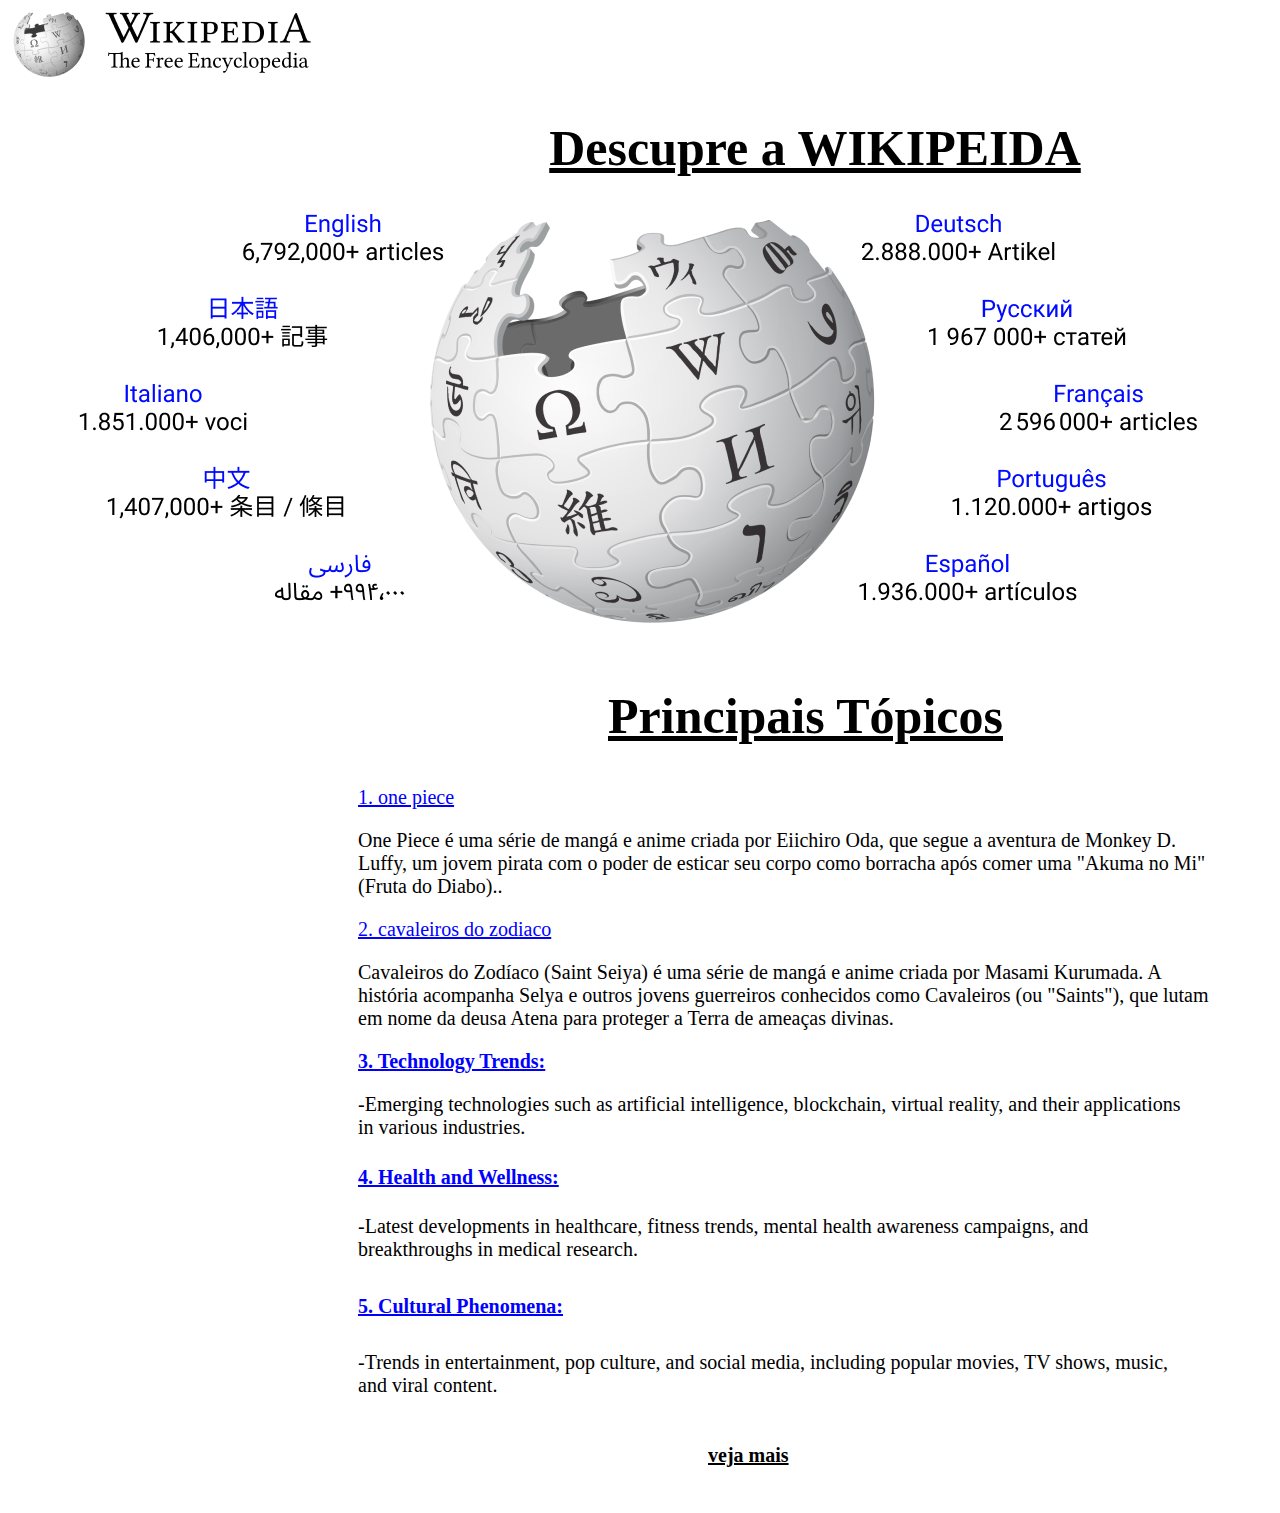
<file: index.html>
<!DOCTYPE html>
<html>

<head>
    <link rel="stylesheet" href="css.css">
    <title></title>
</head>

<body>


    <img src="logoWiki.png">
    <div>
        <h1>Descupre a WIKIPEIDA</h1>
        <img src="mundoWiki.png">
    </div>

    <h2>Principais Tópicos</h2>
    <a href="one piece.html">1. one piece</a>
    <p>One Piece é uma série de mangá e anime criada por Eiichiro Oda, que segue a aventura de Monkey D.<br> Luffy,
        um jovem pirata com o poder de esticar seu corpo como borracha após comer uma "Akuma no Mi"<br> (Fruta do
        Diabo)..
    </p>
    <a href="cavaleiros do zodiaco.html">2. cavaleiros do zodiaco</a>
    <p>Cavaleiros do Zodíaco (Saint Seiya) é uma série de mangá e anime criada por Masami Kurumada. A<br> história
        acompanha Selya e outros jovens guerreiros conhecidos como Cavaleiros (ou "Saints"), que lutam<br> em nome
        da deusa Atena para proteger a Terra de ameaças divinas.</p>
    <h3>3. Technology Trends:</h3>
    <p>-Emerging technologies such as artificial intelligence, blockchain, virtual reality, and their
        applications<br> in various industries.</p>
    <h4>4. Health and Wellness:</h4>
    <p>-Latest developments in healthcare, fitness trends, mental health awareness campaigns, and<br> breakthroughs
        in medical research.</p>
    <h5>5. Cultural Phenomena:</h5>
    <p>-Trends in entertainment, pop culture, and social media, including popular movies, TV shows, music,<br> and
        viral content.</p>
    <h6>veja mais</h6>

</body>
</html>
</file>
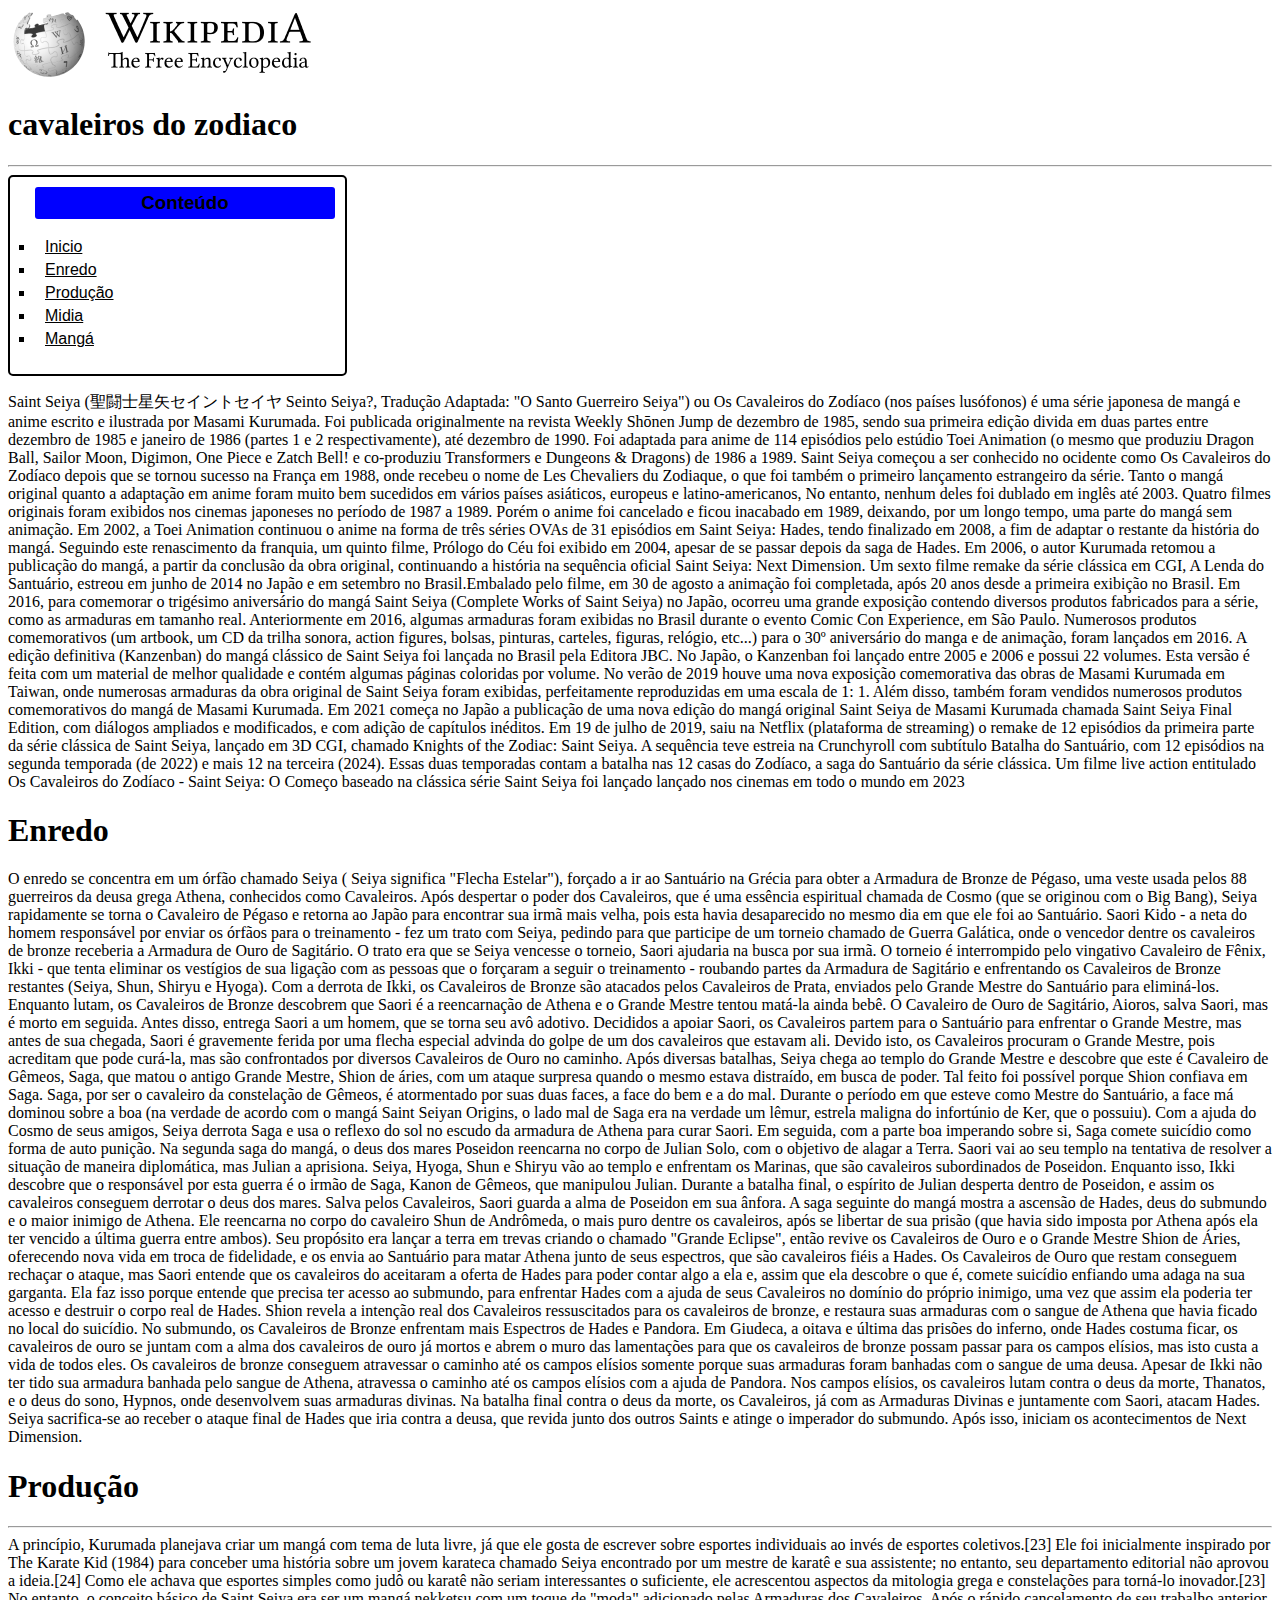
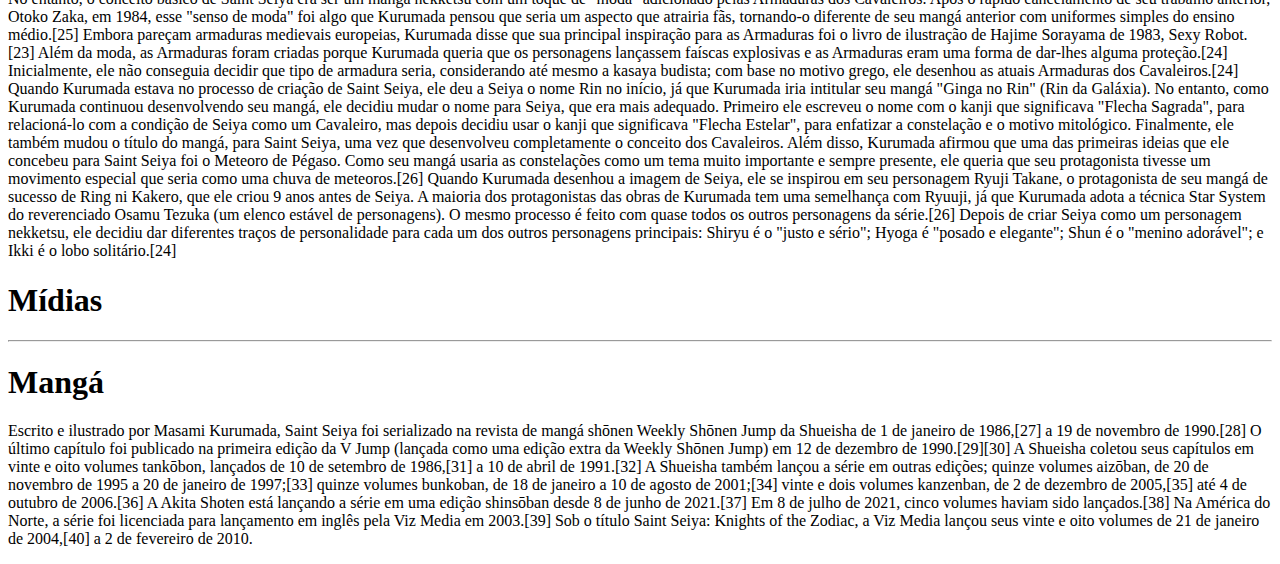
<file: cavaleiros do zodiaco.html>
<!DOCTYPE html>
<html>

<head>
    <link rel="stylesheet" href="css cavaleiros do zodiaco.css">
    <title>cavaleiros do zodiaco</title>
    <style>
        
    </style>
</head>

<body>

    <div>
        <img src="logoWiki.png">
        <h1>cavaleiros do zodiaco</h1>
        <hr />
        <div class="caixa">
            <h3>Conteúdo</h3>
            <ul>
                <li>Inicio</li>
                <li>Enredo</li>
                <li>Produção</li>
                <li>Midia</li>
                <li>Mangá</li>
            </ul>
        </div>

    </div>
    <p>Saint Seiya (聖闘士星矢セイントセイヤ Seinto Seiya?, Tradução Adaptada: "O Santo Guerreiro Seiya") ou Os Cavaleiros do
        Zodíaco (nos países lusófonos) é uma série japonesa de mangá e anime escrito e ilustrada por Masami Kurumada.
        Foi publicada originalmente na revista Weekly Shōnen Jump de dezembro de 1985, sendo sua primeira edição divida
        em duas partes entre dezembro de 1985 e janeiro de 1986 (partes 1 e 2 respectivamente), até dezembro de
        1990.

        Foi adaptada para anime de 114 episódios pelo estúdio Toei Animation (o mesmo que produziu Dragon Ball, Sailor
        Moon, Digimon, One Piece e Zatch Bell! e co-produziu Transformers e Dungeons & Dragons) de 1986 a 1989.

        Saint Seiya começou a ser conhecido no ocidente como Os Cavaleiros do Zodíaco depois que se tornou sucesso na
        França em 1988, onde recebeu o nome de Les Chevaliers du Zodiaque, o que foi também o primeiro lançamento
        estrangeiro da série. Tanto o mangá original quanto a adaptação em anime foram muito bem sucedidos em vários
        países asiáticos, europeus e latino-americanos, No entanto, nenhum deles foi dublado em inglês até
        2003. Quatro filmes originais foram exibidos nos cinemas japoneses no período de 1987 a 1989. Porém o
        anime foi cancelado e ficou inacabado em 1989, deixando, por um longo tempo, uma parte do mangá sem
        animação.

        Em 2002, a Toei Animation continuou o anime na forma de três séries OVAs de 31 episódios em Saint Seiya: Hades,
        tendo finalizado em 2008, a fim de adaptar o restante da história do mangá. Seguindo este
        renascimento da franquia, um quinto filme, Prólogo do Céu foi exibido em 2004, apesar de se passar depois da
        saga de Hades.

        Em 2006, o autor Kurumada retomou a publicação do mangá, a partir da conclusão da obra original, continuando a
        história na sequência oficial Saint Seiya: Next Dimension.

        Um sexto filme remake da série clássica em CGI, A Lenda do Santuário, estreou em junho de 2014 no Japão e em
        setembro no Brasil.Embalado pelo filme, em 30 de agosto a animação foi completada, após 20 anos desde a
        primeira exibição no Brasil.

        Em 2016, para comemorar o trigésimo aniversário do mangá Saint Seiya (Complete Works of Saint Seiya) no Japão,
        ocorreu uma grande exposição contendo diversos produtos fabricados para a série, como as armaduras em tamanho
        real. Anteriormente em 2016, algumas armaduras foram exibidas no Brasil durante o evento Comic Con
        Experience, em São Paulo. Numerosos produtos comemorativos (um artbook, um CD da trilha sonora, action figures,
        bolsas, pinturas, carteles, figuras, relógio, etc...) para o 30º aniversário do manga e de animação, foram
        lançados em 2016. A edição definitiva (Kanzenban) do mangá clássico de Saint Seiya foi lançada no Brasil pela
        Editora JBC. No Japão, o Kanzenban foi lançado entre 2005 e 2006 e possui 22 volumes. Esta versão é feita com um
        material de melhor qualidade e contém algumas páginas coloridas por volume. No verão de 2019 houve uma nova
        exposição comemorativa das obras de Masami Kurumada em Taiwan, onde numerosas armaduras da obra original de
        Saint Seiya foram exibidas, perfeitamente reproduzidas em uma escala de 1: 1. Além disso, também foram vendidos
        numerosos produtos comemorativos do mangá de Masami Kurumada. Em 2021 começa no Japão a publicação de uma nova
        edição do mangá original Saint Seiya de Masami Kurumada chamada Saint Seiya Final Edition, com diálogos
        ampliados e modificados, e com adição de capítulos inéditos.

        Em 19 de julho de 2019, saiu na Netflix (plataforma de streaming) o remake de 12 episódios da primeira parte da
        série clássica de Saint Seiya, lançado em 3D CGI, chamado Knights of the Zodiac: Saint Seiya. A sequência teve
        estreia na Crunchyroll com subtítulo Batalha do Santuário, com 12 episódios na segunda temporada (de 2022) e
        mais 12 na terceira (2024). Essas duas temporadas contam a batalha nas 12 casas do Zodíaco, a saga do Santuário
        da série clássica.

        Um filme live action entitulado Os Cavaleiros do Zodíaco - Saint Seiya: O Começo baseado na clássica série Saint
        Seiya foi lançado lançado nos cinemas em todo o mundo em 2023</p>
    <h1>Enredo</h1>
    <p>O enredo se concentra em um órfão chamado Seiya ( Seiya significa "Flecha Estelar"), forçado a ir ao Santuário na
        Grécia para obter a Armadura de Bronze de Pégaso, uma veste usada pelos 88 guerreiros da deusa grega Athena,
        conhecidos como Cavaleiros.

        Após despertar o poder dos Cavaleiros, que é uma essência espiritual chamada de Cosmo (que se originou com o Big
        Bang), Seiya rapidamente se torna o Cavaleiro de Pégaso e retorna ao Japão para encontrar sua irmã mais velha,
        pois esta havia desaparecido no mesmo dia em que ele foi ao Santuário. Saori Kido - a neta do homem responsável
        por enviar os órfãos para o treinamento - fez um trato com Seiya, pedindo para que participe de um torneio
        chamado de Guerra Galática, onde o vencedor dentre os cavaleiros de bronze receberia a Armadura de Ouro de
        Sagitário. O trato era que se Seiya vencesse o torneio, Saori ajudaria na busca por sua irmã.

        O torneio é interrompido pelo vingativo Cavaleiro de Fênix, Ikki - que tenta eliminar os vestígios de sua
        ligação com as pessoas que o forçaram a seguir o treinamento - roubando partes da Armadura de Sagitário e
        enfrentando os Cavaleiros de Bronze restantes (Seiya, Shun, Shiryu e Hyoga). Com a derrota de Ikki, os
        Cavaleiros de Bronze são atacados pelos Cavaleiros de Prata, enviados pelo Grande Mestre do Santuário para
        eliminá-los. Enquanto lutam, os Cavaleiros de Bronze descobrem que Saori é a reencarnação de Athena e o Grande
        Mestre tentou matá-la ainda bebê. O Cavaleiro de Ouro de Sagitário, Aioros, salva Saori, mas é morto em seguida.
        Antes disso, entrega Saori a um homem, que se torna seu avô adotivo. Decididos a apoiar Saori, os Cavaleiros
        partem para o Santuário para enfrentar o Grande Mestre, mas antes de sua chegada, Saori é gravemente ferida por
        uma flecha especial advinda do golpe de um dos cavaleiros que estavam ali. Devido isto, os Cavaleiros procuram o
        Grande Mestre, pois acreditam que pode curá-la, mas são confrontados por diversos Cavaleiros de Ouro no caminho.
        Após diversas batalhas, Seiya chega ao templo do Grande Mestre e descobre que este é Cavaleiro de Gêmeos, Saga,
        que matou o antigo Grande Mestre, Shion de áries, com um ataque surpresa quando o mesmo estava distraído, em
        busca de poder. Tal feito foi possível porque Shion confiava em Saga.

        Saga, por ser o cavaleiro da constelação de Gêmeos, é atormentado por suas duas faces, a face do bem e a do mal.
        Durante o período em que esteve como Mestre do Santuário, a face má dominou sobre a boa (na verdade de acordo
        com o mangá Saint Seiyan Origins, o lado mal de Saga era na verdade um lêmur, estrela maligna do infortúnio de
        Ker, que o possuiu). Com a ajuda do Cosmo de seus amigos, Seiya derrota Saga e usa o reflexo do sol no escudo da
        armadura de Athena para curar Saori. Em seguida, com a parte boa imperando sobre si, Saga comete suicídio como
        forma de auto punição.

        Na segunda saga do mangá, o deus dos mares Poseidon reencarna no corpo de Julian Solo, com o objetivo de alagar
        a Terra. Saori vai ao seu templo na tentativa de resolver a situação de maneira diplomática, mas Julian a
        aprisiona. Seiya, Hyoga, Shun e Shiryu vão ao templo e enfrentam os Marinas, que são cavaleiros subordinados de
        Poseidon. Enquanto isso, Ikki descobre que o responsável por esta guerra é o irmão de Saga, Kanon de Gêmeos, que
        manipulou Julian. Durante a batalha final, o espírito de Julian desperta dentro de Poseidon, e assim os
        cavaleiros conseguem derrotar o deus dos mares. Salva pelos Cavaleiros, Saori guarda a alma de Poseidon em sua
        ânfora.

        A saga seguinte do mangá mostra a ascensão de Hades, deus do submundo e o maior inimigo de Athena. Ele reencarna
        no corpo do cavaleiro Shun de Andrômeda, o mais puro dentre os cavaleiros, após se libertar de sua prisão (que
        havia sido imposta por Athena após ela ter vencido a última guerra entre ambos). Seu propósito era lançar a
        terra em trevas criando o chamado "Grande Eclipse", então revive os Cavaleiros de Ouro e o Grande Mestre Shion
        de Áries, oferecendo nova vida em troca de fidelidade, e os envia ao Santuário para matar Athena junto de seus
        espectros, que são cavaleiros fiéis a Hades. Os Cavaleiros de Ouro que restam conseguem rechaçar o ataque, mas
        Saori entende que os cavaleiros do aceitaram a oferta de Hades para poder contar algo a ela e, assim que ela
        descobre o que é, comete suicídio enfiando uma adaga na sua garganta. Ela faz isso porque entende que precisa
        ter acesso ao submundo, para enfrentar Hades com a ajuda de seus Cavaleiros no domínio do próprio inimigo, uma
        vez que assim ela poderia ter acesso e destruir o corpo real de Hades.

        Shion revela a intenção real dos Cavaleiros ressuscitados para os cavaleiros de bronze, e restaura suas
        armaduras com o sangue de Athena que havia ficado no local do suicídio. No submundo, os Cavaleiros de Bronze
        enfrentam mais Espectros de Hades e Pandora. Em Giudeca, a oitava e última das prisões do inferno, onde Hades
        costuma ficar, os cavaleiros de ouro se juntam com a alma dos cavaleiros de ouro já mortos e abrem o muro das
        lamentações para que os cavaleiros de bronze possam passar para os campos elísios, mas isto custa a vida de
        todos eles. Os cavaleiros de bronze conseguem atravessar o caminho até os campos elísios somente porque suas
        armaduras foram banhadas com o sangue de uma deusa. Apesar de Ikki não ter tido sua armadura banhada pelo sangue
        de Athena, atravessa o caminho até os campos elísios com a ajuda de Pandora. Nos campos elísios, os cavaleiros
        lutam contra o deus da morte, Thanatos, e o deus do sono, Hypnos, onde desenvolvem suas armaduras divinas. Na
        batalha final contra o deus da morte, os Cavaleiros, já com as Armaduras Divinas e juntamente com Saori, atacam
        Hades. Seiya sacrifica-se ao receber o ataque final de Hades que iria contra a deusa, que revida junto dos
        outros Saints e atinge o imperador do submundo.

        Após isso, iniciam os acontecimentos de Next Dimension.

    <h1>Produção</h1>
    <hr />
    A princípio, Kurumada planejava criar um mangá com tema de luta livre, já que ele gosta de escrever sobre
    esportes individuais ao invés de esportes coletivos.[23] Ele foi inicialmente inspirado por The Karate Kid
    (1984) para conceber uma história sobre um jovem karateca chamado Seiya encontrado por um mestre de karatê e sua
    assistente; no entanto, seu departamento editorial não aprovou a ideia.[24] Como ele achava que esportes simples
    como judô ou karatê não seriam interessantes o suficiente, ele acrescentou aspectos da mitologia grega e
    constelações para torná-lo inovador.[23] No entanto, o conceito básico de Saint Seiya era ser um mangá nekketsu
    com um toque de "moda" adicionado pelas Armaduras dos Cavaleiros. Após o rápido cancelamento de seu trabalho
    anterior, Otoko Zaka, em 1984, esse "senso de moda" foi algo que Kurumada pensou que seria um aspecto que
    atrairia fãs, tornando-o diferente de seu mangá anterior com uniformes simples do ensino médio.[25] Embora
    pareçam armaduras medievais europeias, Kurumada disse que sua principal inspiração para as Armaduras foi o livro
    de ilustração de Hajime Sorayama de 1983, Sexy Robot.[23] Além da moda, as Armaduras foram criadas porque
    Kurumada queria que os personagens lançassem faíscas explosivas e as Armaduras eram uma forma de dar-lhes alguma
    proteção.[24] Inicialmente, ele não conseguia decidir que tipo de armadura seria, considerando até mesmo a
    kasaya budista; com base no motivo grego, ele desenhou as atuais Armaduras dos Cavaleiros.[24]

    Quando Kurumada estava no processo de criação de Saint Seiya, ele deu a Seiya o nome Rin no início, já que
    Kurumada iria intitular seu mangá "Ginga no Rin" (Rin da Galáxia). No entanto, como Kurumada continuou
    desenvolvendo seu mangá, ele decidiu mudar o nome para Seiya, que era mais adequado. Primeiro ele escreveu o
    nome com o kanji que significava "Flecha Sagrada", para relacioná-lo com a condição de Seiya como um Cavaleiro,
    mas depois decidiu usar o kanji que significava "Flecha Estelar", para enfatizar a constelação e o motivo
    mitológico. Finalmente, ele também mudou o título do mangá, para Saint Seiya, uma vez que desenvolveu
    completamente o conceito dos Cavaleiros. Além disso, Kurumada afirmou que uma das primeiras ideias que ele
    concebeu para Saint Seiya foi o Meteoro de Pégaso. Como seu mangá usaria as constelações como um tema muito
    importante e sempre presente, ele queria que seu protagonista tivesse um movimento especial que seria como uma
    chuva de meteoros.[26]

    Quando Kurumada desenhou a imagem de Seiya, ele se inspirou em seu personagem Ryuji Takane, o protagonista de
    seu mangá de sucesso de Ring ni Kakero, que ele criou 9 anos antes de Seiya. A maioria dos protagonistas das
    obras de Kurumada tem uma semelhança com Ryuuji, já que Kurumada adota a técnica Star System do reverenciado
    Osamu Tezuka (um elenco estável de personagens). O mesmo processo é feito com quase todos os outros personagens
    da série.[26] Depois de criar Seiya como um personagem nekketsu, ele decidiu dar diferentes traços de
    personalidade para cada um dos outros personagens principais: Shiryu é o "justo e sério"; Hyoga é "posado e
    elegante"; Shun é o "menino adorável"; e Ikki é o lobo solitário.[24]

    <h1>Mídias</h1>
    <hr/>
    <h1>Mangá</h1>
    Escrito e ilustrado por Masami Kurumada, Saint Seiya foi serializado na revista de mangá shōnen Weekly Shōnen
    Jump da Shueisha de 1 de janeiro de 1986,[27] a 19 de novembro de 1990.[28] O último capítulo foi publicado na
    primeira edição da V Jump (lançada como uma edição extra da Weekly Shōnen Jump) em 12 de dezembro de
    1990.[29][30] A Shueisha coletou seus capítulos em vinte e oito volumes tankōbon, lançados de 10 de setembro de
    1986,[31] a 10 de abril de 1991.[32] A Shueisha também lançou a série em outras edições; quinze volumes aizōban,
    de 20 de novembro de 1995 a 20 de janeiro de 1997;[33] quinze volumes bunkoban, de 18 de janeiro a 10 de agosto
    de 2001;[34] vinte e dois volumes kanzenban, de 2 de dezembro de 2005,[35] até 4 de outubro de 2006.[36] A Akita
    Shoten está lançando a série em uma edição shinsōban desde 8 de junho de 2021.[37] Em 8 de julho de 2021, cinco
    volumes haviam sido lançados.[38]

    Na América do Norte, a série foi licenciada para lançamento em inglês pela Viz Media em 2003.[39] Sob o título
    Saint Seiya: Knights of the Zodiac, a Viz Media lançou seus vinte e oito volumes de 21 de janeiro de 2004,[40] a
    2 de fevereiro de 2010.</p>
</body>

</html>
</file>
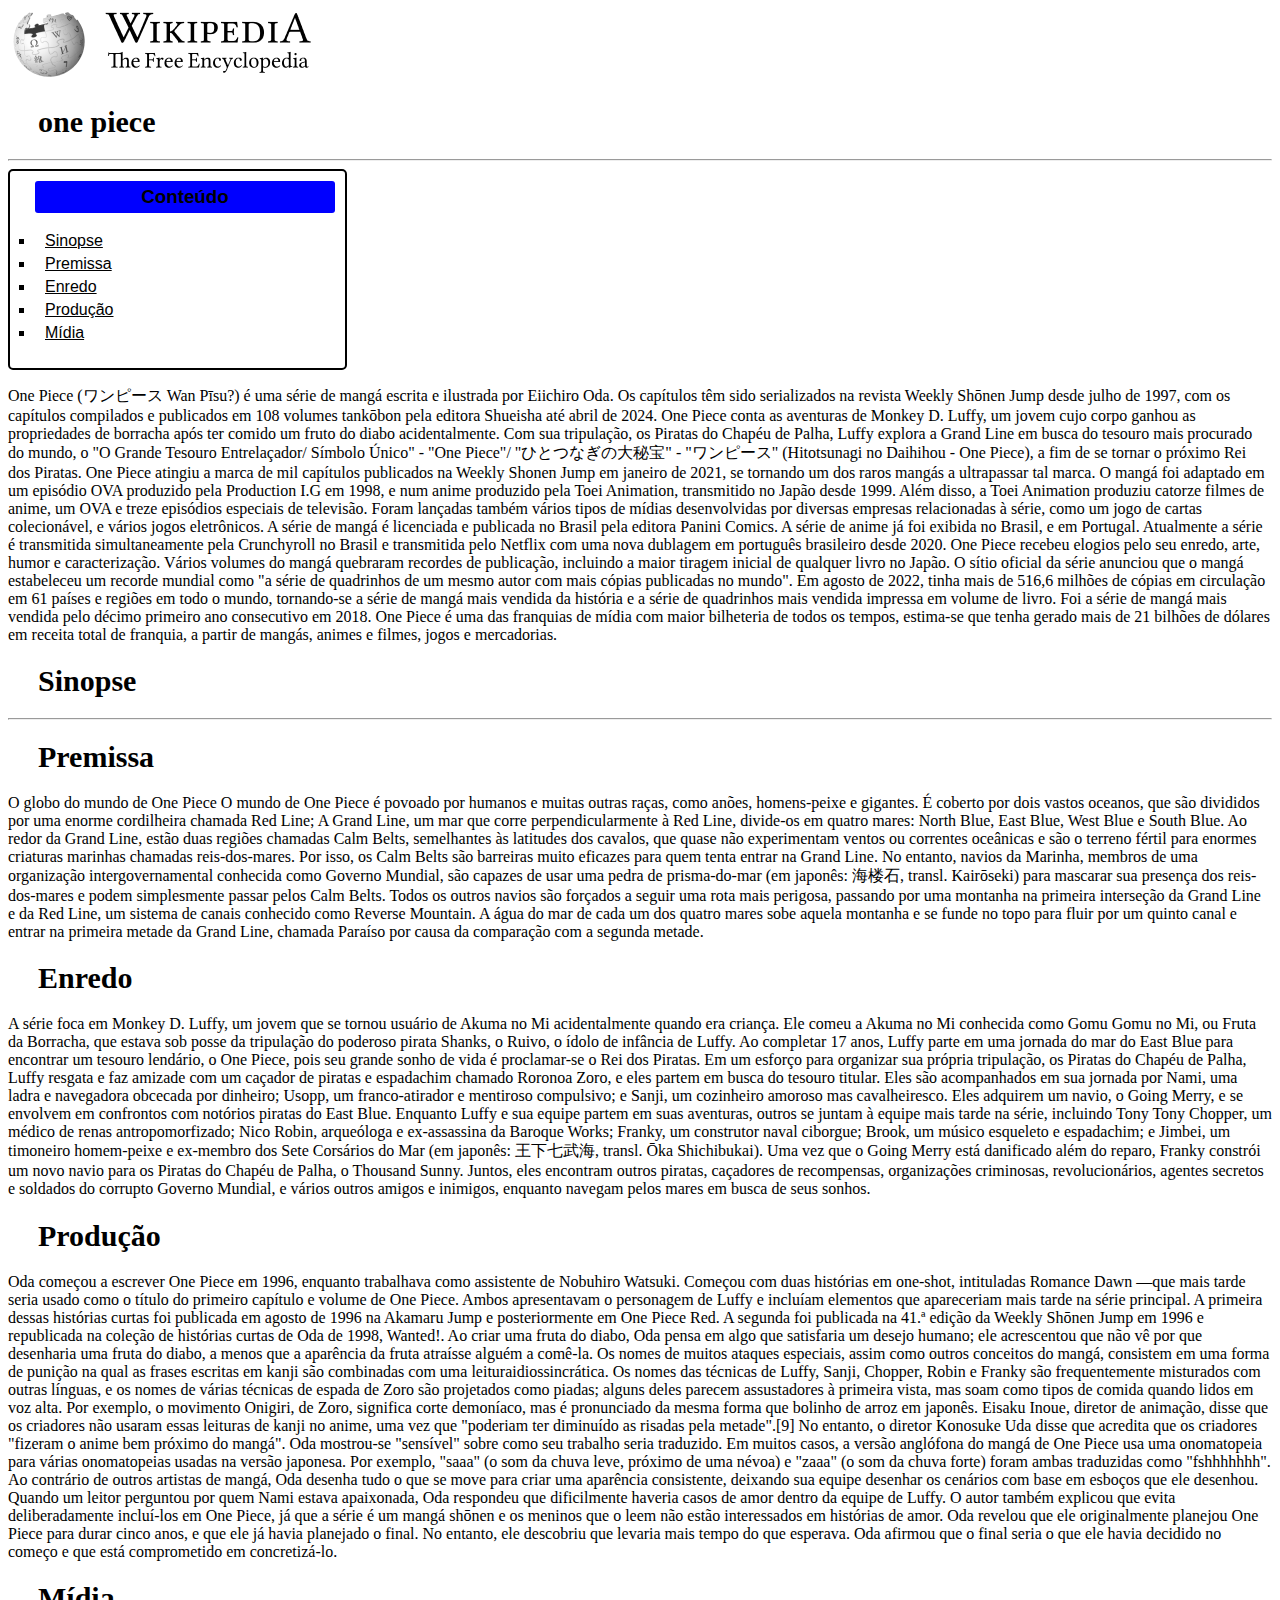
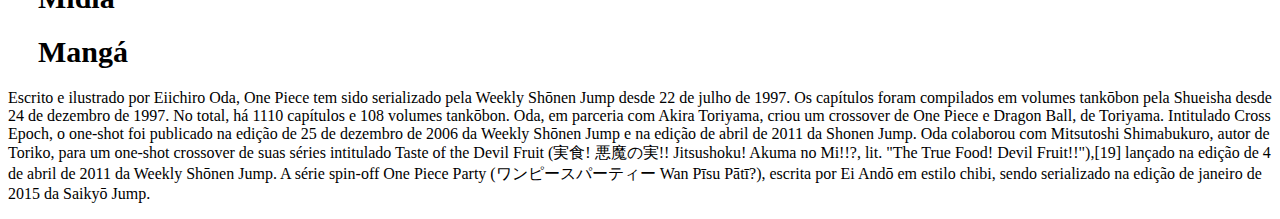
<file: one piece.html>
<!DOCTYPE html>
<html>

<head>
    <link rel="stylesheet" href="css one piece.css">
    <title>one piece</title>
    <style>
       
    </style>
</head>

<body>
    <div>
        <img src="logoWiki.png" href="index.html">
        <h1>one piece</h1>
        <hr />
        <div class="caixa">
            <h3>Conteúdo</h3>
            <ul>
                <li>Sinopse</li>
                <li>Premissa</li>
                <li>Enredo</li>
                <li>Produção</li>
                <li>Mídia</li>
            </ul>
        </div>

    </div>
    <p>
        One Piece (ワンピース Wan Pīsu?) é uma série de mangá escrita e ilustrada por Eiichiro Oda. Os capítulos têm sido
        serializados na revista Weekly Shōnen Jump desde julho de 1997, com os capítulos compilados e publicados em 108
        volumes tankōbon pela editora Shueisha até abril de 2024. One Piece conta as aventuras de Monkey D. Luffy, um
        jovem cujo corpo ganhou as propriedades de borracha após ter comido um fruto do diabo acidentalmente. Com sua
        tripulação, os Piratas do Chapéu de Palha, Luffy explora a Grand Line em busca do tesouro mais procurado do
        mundo, o "O Grande Tesouro Entrelaçador/ Símbolo Único" - "One Piece"/ "ひとつなぎの大秘宝" - "ワンピース" (Hitotsunagi no
        Daihihou - One Piece), a fim de se tornar o próximo Rei dos Piratas. One Piece atingiu a marca de mil capítulos
        publicados na Weekly Shonen Jump em janeiro de 2021, se tornando um dos raros mangás a ultrapassar tal marca.

        O mangá foi adaptado em um episódio OVA produzido pela Production I.G em 1998, e num anime produzido pela Toei
        Animation, transmitido no Japão desde 1999. Além disso, a Toei Animation produziu catorze filmes de anime, um
        OVA e treze episódios especiais de televisão. Foram lançadas também vários tipos de mídias desenvolvidas por
        diversas empresas relacionadas à série, como um jogo de cartas colecionável, e vários jogos eletrônicos. A série
        de mangá é licenciada e publicada no Brasil pela editora Panini Comics. A série de anime já foi exibida no
        Brasil, e em Portugal. Atualmente a série é transmitida simultaneamente pela Crunchyroll no Brasil e transmitida
        pelo Netflix com uma nova dublagem em português brasileiro desde 2020.

        One Piece recebeu elogios pelo seu enredo, arte, humor e caracterização. Vários volumes do mangá quebraram
        recordes de publicação, incluindo a maior tiragem inicial de qualquer livro no Japão. O sítio oficial da série
        anunciou que o mangá estabeleceu um recorde mundial como "a série de quadrinhos de um mesmo autor com mais
        cópias publicadas no mundo". Em agosto de 2022, tinha mais de 516,6 milhões de cópias em circulação em 61 países
        e regiões em todo o mundo, tornando-se a série de mangá mais vendida da história e a série de quadrinhos mais
        vendida impressa em volume de livro. Foi a série de mangá mais vendida pelo décimo primeiro ano consecutivo em
        2018. One Piece é uma das franquias de mídia com maior bilheteria de todos os tempos, estima-se que tenha gerado
        mais de 21 bilhões de dólares em receita total de franquia, a partir de mangás, animes e filmes, jogos e
        mercadorias.</p>

    <h1>Sinopse</h1>
    <hr />
    <h1>Premissa</h1>

    O globo do mundo de One Piece
    O mundo de One Piece é povoado por humanos e muitas outras raças, como anões, homens-peixe e gigantes. É coberto por
    dois vastos oceanos, que são divididos por uma enorme cordilheira chamada Red Line; A Grand Line, um mar que corre
    perpendicularmente à Red Line, divide-os em quatro mares: North Blue, East Blue, West Blue e South Blue. Ao redor da
    Grand Line, estão duas regiões chamadas Calm Belts, semelhantes às latitudes dos cavalos, que quase não experimentam
    ventos ou correntes oceânicas e são o terreno fértil para enormes criaturas marinhas chamadas reis-dos-mares. Por
    isso, os Calm Belts são barreiras muito eficazes para quem tenta entrar na Grand Line. No entanto, navios da
    Marinha, membros de uma organização intergovernamental conhecida como Governo Mundial, são capazes de usar uma pedra
    de prisma-do-mar (em japonês: 海楼石, transl. Kairōseki) para mascarar sua presença dos reis-dos-mares e podem
    simplesmente passar pelos Calm Belts. Todos os outros navios são forçados a seguir uma rota mais perigosa, passando
    por uma montanha na primeira interseção da Grand Line e da Red Line, um sistema de canais conhecido como Reverse
    Mountain. A água do mar de cada um dos quatro mares sobe aquela montanha e se funde no topo para fluir por um quinto
    canal e entrar na primeira metade da Grand Line, chamada Paraíso por causa da comparação com a segunda metade.

    <h1>Enredo</h1>
    A série foca em Monkey D. Luffy, um jovem que se tornou usuário de Akuma no Mi acidentalmente quando era criança.
    Ele comeu a Akuma no Mi conhecida como Gomu Gomu no Mi, ou Fruta da Borracha, que estava sob posse da tripulação do
    poderoso pirata Shanks, o Ruivo, o ídolo de infância de Luffy. Ao completar 17 anos, Luffy parte em uma jornada do
    mar do East Blue para encontrar um tesouro lendário, o One Piece, pois seu grande sonho de vida é proclamar-se o Rei
    dos Piratas. Em um esforço para organizar sua própria tripulação, os Piratas do Chapéu de Palha, Luffy resgata e faz
    amizade com um caçador de piratas e espadachim chamado Roronoa Zoro, e eles partem em busca do tesouro titular. Eles
    são acompanhados em sua jornada por Nami, uma ladra e navegadora obcecada por dinheiro; Usopp, um franco-atirador e
    mentiroso compulsivo; e Sanji, um cozinheiro amoroso mas cavalheiresco. Eles adquirem um navio, o Going Merry, e se
    envolvem em confrontos com notórios piratas do East Blue. Enquanto Luffy e sua equipe partem em suas aventuras,
    outros se juntam à equipe mais tarde na série, incluindo Tony Tony Chopper, um médico de renas antropomorfizado;
    Nico Robin, arqueóloga e ex-assassina da Baroque Works; Franky, um construtor naval ciborgue; Brook, um músico
    esqueleto e espadachim; e Jimbei, um timoneiro homem-peixe e ex-membro dos Sete Corsários do Mar (em japonês: 王下七武海,
    transl. Ōka Shichibukai). Uma vez que o Going Merry está danificado além do reparo, Franky constrói um novo navio
    para os Piratas do Chapéu de Palha, o Thousand Sunny. Juntos, eles encontram outros piratas, caçadores de
    recompensas, organizações criminosas, revolucionários, agentes secretos e soldados do corrupto Governo Mundial, e
    vários outros amigos e inimigos, enquanto navegam pelos mares em busca de seus sonhos.

    <h1>Produção</h1>
    Oda começou a escrever One Piece em 1996, enquanto trabalhava como assistente de Nobuhiro Watsuki. Começou com duas
    histórias em one-shot, intituladas Romance Dawn —que mais tarde seria usado como o título do primeiro capítulo e
    volume de One Piece. Ambos apresentavam o personagem de Luffy e incluíam elementos que apareceriam mais tarde na
    série principal. A primeira dessas histórias curtas foi publicada em agosto de 1996 na Akamaru Jump e posteriormente
    em One Piece Red. A segunda foi publicada na 41.ª edição da Weekly Shōnen Jump em 1996 e republicada na coleção de
    histórias curtas de Oda de 1998, Wanted!.

    Ao criar uma fruta do diabo, Oda pensa em algo que satisfaria um desejo humano; ele acrescentou que não vê por que
    desenharia uma fruta do diabo, a menos que a aparência da fruta atraísse alguém a comê-la. Os nomes de muitos
    ataques especiais, assim como outros conceitos do mangá, consistem em uma forma de punição na qual as frases
    escritas em kanji são combinadas com uma leituraidiossincrática. Os nomes das técnicas de Luffy, Sanji, Chopper,
    Robin e Franky são frequentemente misturados com outras línguas, e os nomes de várias técnicas de espada de Zoro são
    projetados como piadas; alguns deles parecem assustadores à primeira vista, mas soam como tipos de comida quando
    lidos em voz alta. Por exemplo, o movimento Onigiri, de Zoro, significa corte demoníaco, mas é pronunciado da mesma
    forma que bolinho de arroz em japonês. Eisaku Inoue, diretor de animação, disse que os criadores não usaram essas
    leituras de kanji no anime, uma vez que "poderiam ter diminuído as risadas pela metade".[9] No entanto, o diretor
    Konosuke Uda disse que acredita que os criadores "fizeram o anime bem próximo do mangá".

    Oda mostrou-se "sensível" sobre como seu trabalho seria traduzido. Em muitos casos, a versão anglófona do mangá de
    One Piece usa uma onomatopeia para várias onomatopeias usadas na versão japonesa. Por exemplo, "saaa" (o som da
    chuva leve, próximo de uma névoa) e "zaaa" (o som da chuva forte) foram ambas traduzidas como "fshhhhhhh". Ao
    contrário de outros artistas de mangá, Oda desenha tudo o que se move para criar uma aparência consistente, deixando
    sua equipe desenhar os cenários com base em esboços que ele desenhou. Quando um leitor perguntou por quem Nami
    estava apaixonada, Oda respondeu que dificilmente haveria casos de amor dentro da equipe de Luffy. O autor também
    explicou que evita deliberadamente incluí-los em One Piece, já que a série é um mangá shōnen e os meninos que o leem
    não estão interessados em histórias de amor.

    Oda revelou que ele originalmente planejou One Piece para durar cinco anos, e que ele já havia planejado o final. No
    entanto, ele descobriu que levaria mais tempo do que esperava. Oda afirmou que o final seria o que ele havia
    decidido no começo e que está comprometido em concretizá-lo.

    <h1>Mídia</h1>
    <h1>Mangá</h1>
    Escrito e ilustrado por Eiichiro Oda, One Piece tem sido serializado pela Weekly Shōnen Jump desde 22 de julho de
    1997. Os capítulos foram compilados em volumes tankōbon pela Shueisha desde 24 de dezembro de 1997. No total, há
    1110 capítulos e 108 volumes tankōbon. Oda, em parceria com Akira Toriyama, criou um crossover de One Piece e Dragon
    Ball, de Toriyama. Intitulado Cross Epoch, o one-shot foi publicado na edição de 25 de dezembro de 2006 da Weekly
    Shōnen Jump e na edição de abril de 2011 da Shonen Jump. Oda colaborou com Mitsutoshi Shimabukuro, autor de Toriko,
    para um one-shot crossover de suas séries intitulado Taste of the Devil Fruit (実食! 悪魔の実!! Jitsushoku! Akuma no
    Mi!!?, lit. "The True Food! Devil Fruit!!"),[19] lançado na edição de 4 de abril de 2011 da Weekly Shōnen Jump. A
    série spin-off One Piece Party (ワンピースパーティー Wan Pīsu Pātī?), escrita por Ei Andō em estilo chibi, sendo serializado
    na edição de janeiro de 2015 da Saikyō Jump.</p>
</body>

</html>
</file>
<file: css.css>
H1 {
    padding-left: 350PX;
    font-size: 50PX;
    text-decoration: underline black;
}

h2 {
    padding-left: 600PX;
    font-size: 50PX;
    text-decoration: underline black;
}

a {
    font-size: 20PX;
    color: blue;
    padding-left: 350px;
}

p {
    font-size: 20px;
    padding-left: 350px;
}

h3 {
    font-size: 20px;
    border-width: 2px;
    text-decoration: underline blue;
    color: blue;
    padding-left: 350px;
}

h4 {
    font-size: 20px;
    color: blue;
    text-decoration: underline blue;
    padding-left: 350px;
}

h5 {
    font-size: 20px;
    color: blue;
    text-decoration: underline blue;padding-left: 350px;
}
h6{
    font-size: 20px;
    text-decoration: underline black;
    padding-left: 700px;
}
div{text-align: center;}
</file>
<file: css cavaleiros do zodiaco.css>
.caixa {
    width: 300px;
    padding: 10px;
    background-color: white;
    border: 2px solid black;
    border-radius: 5px;
    font-family: Arial, sans-serif;
    padding-left: 25px;
}

.caixa h3 {
    background-color: blue;
    color: black;
    padding: 5px;
    margin-top: 0;
    border-radius: 3px;
    text-align: center;
}

.caixa ul {
    list-style-type: none;
    padding-left: 0;
}

.caixa ul li {
    margin: 5px 0;
}

li {
    text-decoration: underline black;
    list-style-type: square;
    list-style-position: outside;
    padding-left: 10px;
}
</file>
<file: css one piece.css>
h1 {
    padding-left: 30px;
}

.caixa {
    width: 300px;
    padding: 10px;
    background-color: white;
    border: 2px solid black;
    border-radius: 5px;
    font-family: Arial, sans-serif;
    padding-left: 25px;
}

.caixa h3 {
    background-color: blue;
    color: black;
    padding: 5px;
    margin-top: 0;
    border-radius: 3px;
    text-align: center;
}

.caixa ul {
    list-style-type: none;
    padding-left: 0;
}

.caixa ul li {
    margin: 5px 0;
}

li {
    text-decoration: underline black;
    list-style-type: square;
    list-style-position: outside;
    padding-left: 10px;
}

h1 {
    font-size: 30px;
}
</file>
